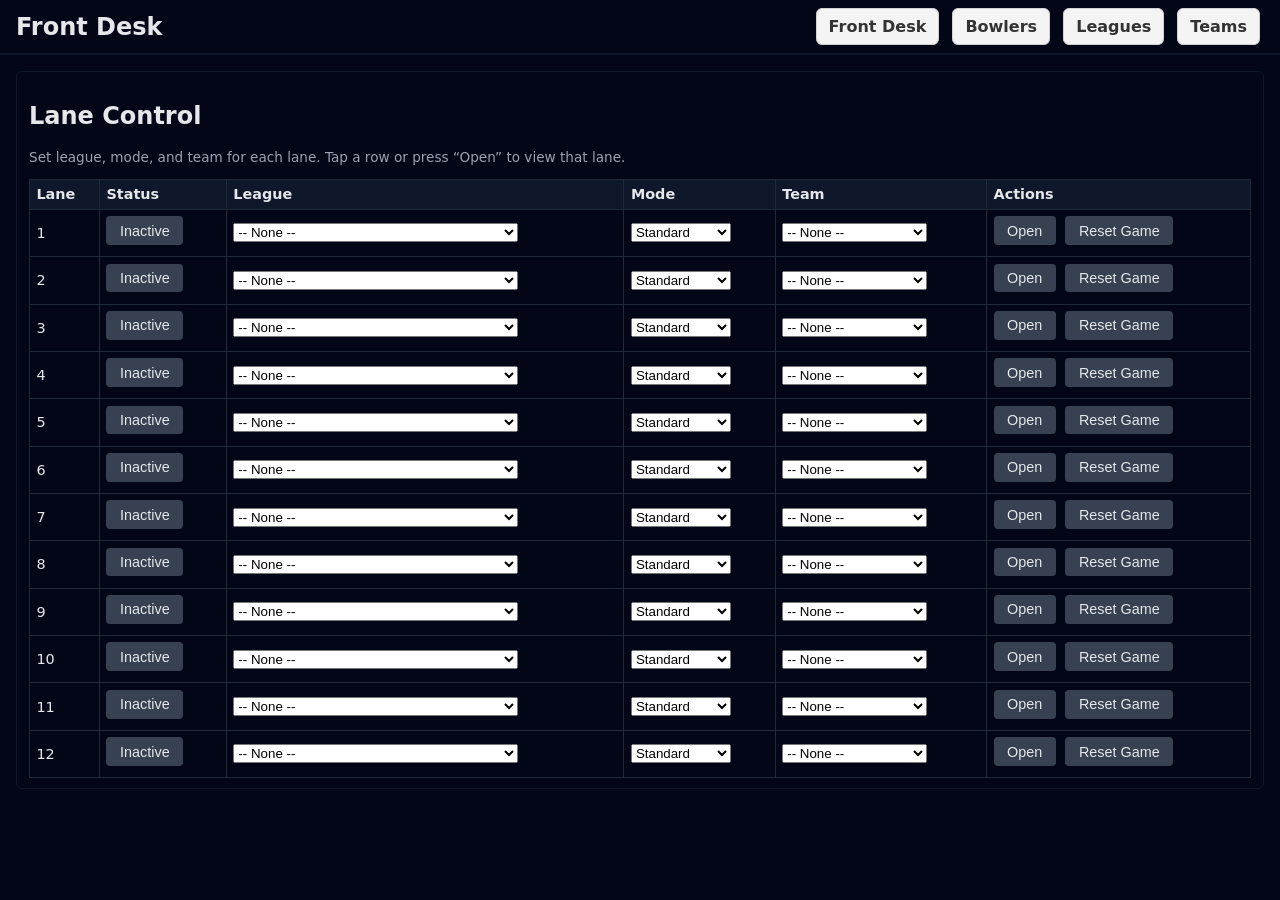
<file: index.html>
<!DOCTYPE html>
<html lang="en">
<head>
  <meta charset="UTF-8" />
  <title>Front Desk – Bowling Center</title>
  <meta name="viewport" content="width=device-width, initial-scale=1.0" />
  <link rel="icon" type="image/x-icon" href="images/bowling_pin.ico">
  <link rel="stylesheet" href="css/styles.css" />
</head>
<body>
  <header class="top-bar">
    <h1>Front Desk</h1>
    <nav class="top-nav">
      <a href="index.html">Front Desk</a>
      <a href="bowlers.html">Bowlers</a>
      <a href="leagues.html">Leagues</a>
      <a href="teams.html">Teams</a>
       
    </nav>
  </header>

  <main>
    <section class="panel">
      <h2>Lane Control</h2>
      <p style="font-size:0.85rem;color:#9ca3af;margin-top:0.25rem;">
        Set league, mode, and team for each lane. Tap a row or press “Open” to view that lane.
      </p>

      <table class="lanes-table">
        <thead>
          <tr>
            <th>Lane</th>
            <th>Status</th>
            <th>League</th>
            <th>Mode</th>
            <th>Team</th>
            <th>Actions</th>
          </tr>
        </thead>
        <tbody id="lanes-table-body">
          <!-- Filled by JS -->
        </tbody>
      </table>
    </section>
  </main>

  <script type="module" src="js/frontdesk.js"></script>
</body>
</html>
</file>
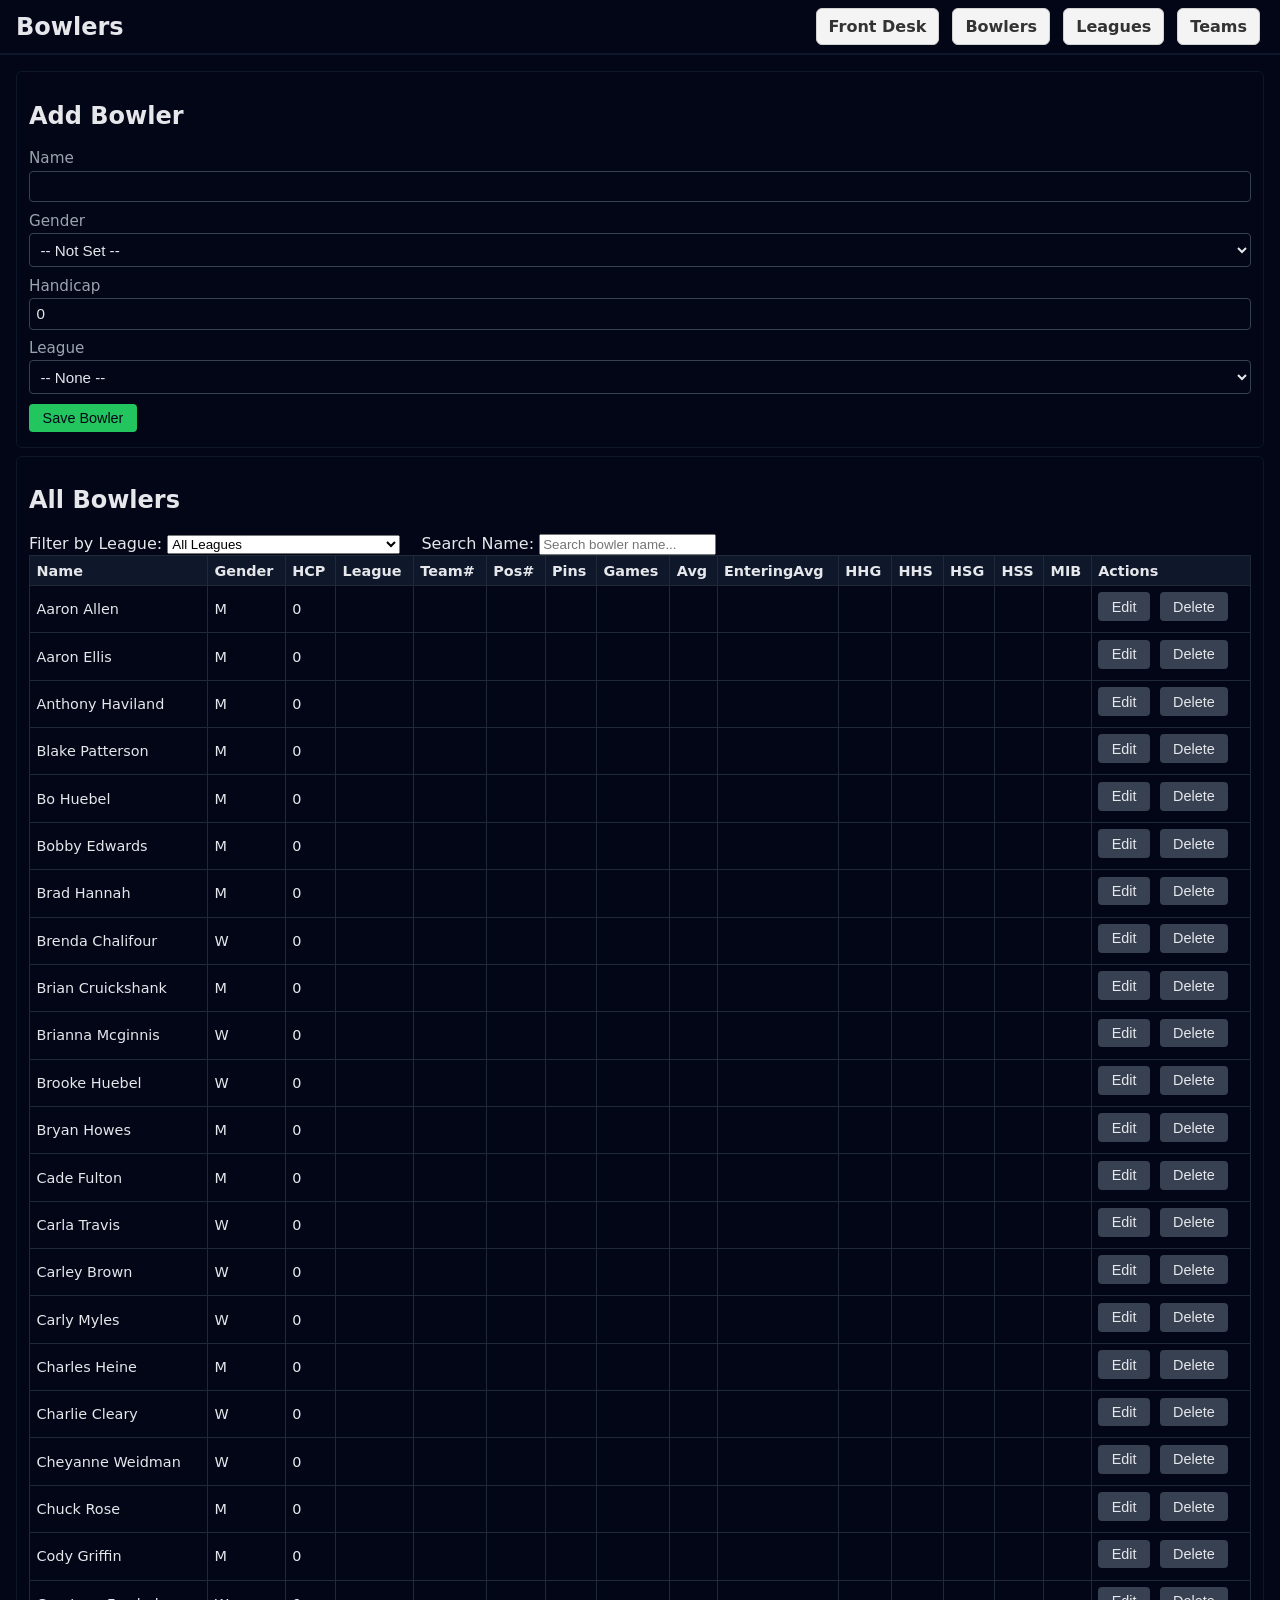
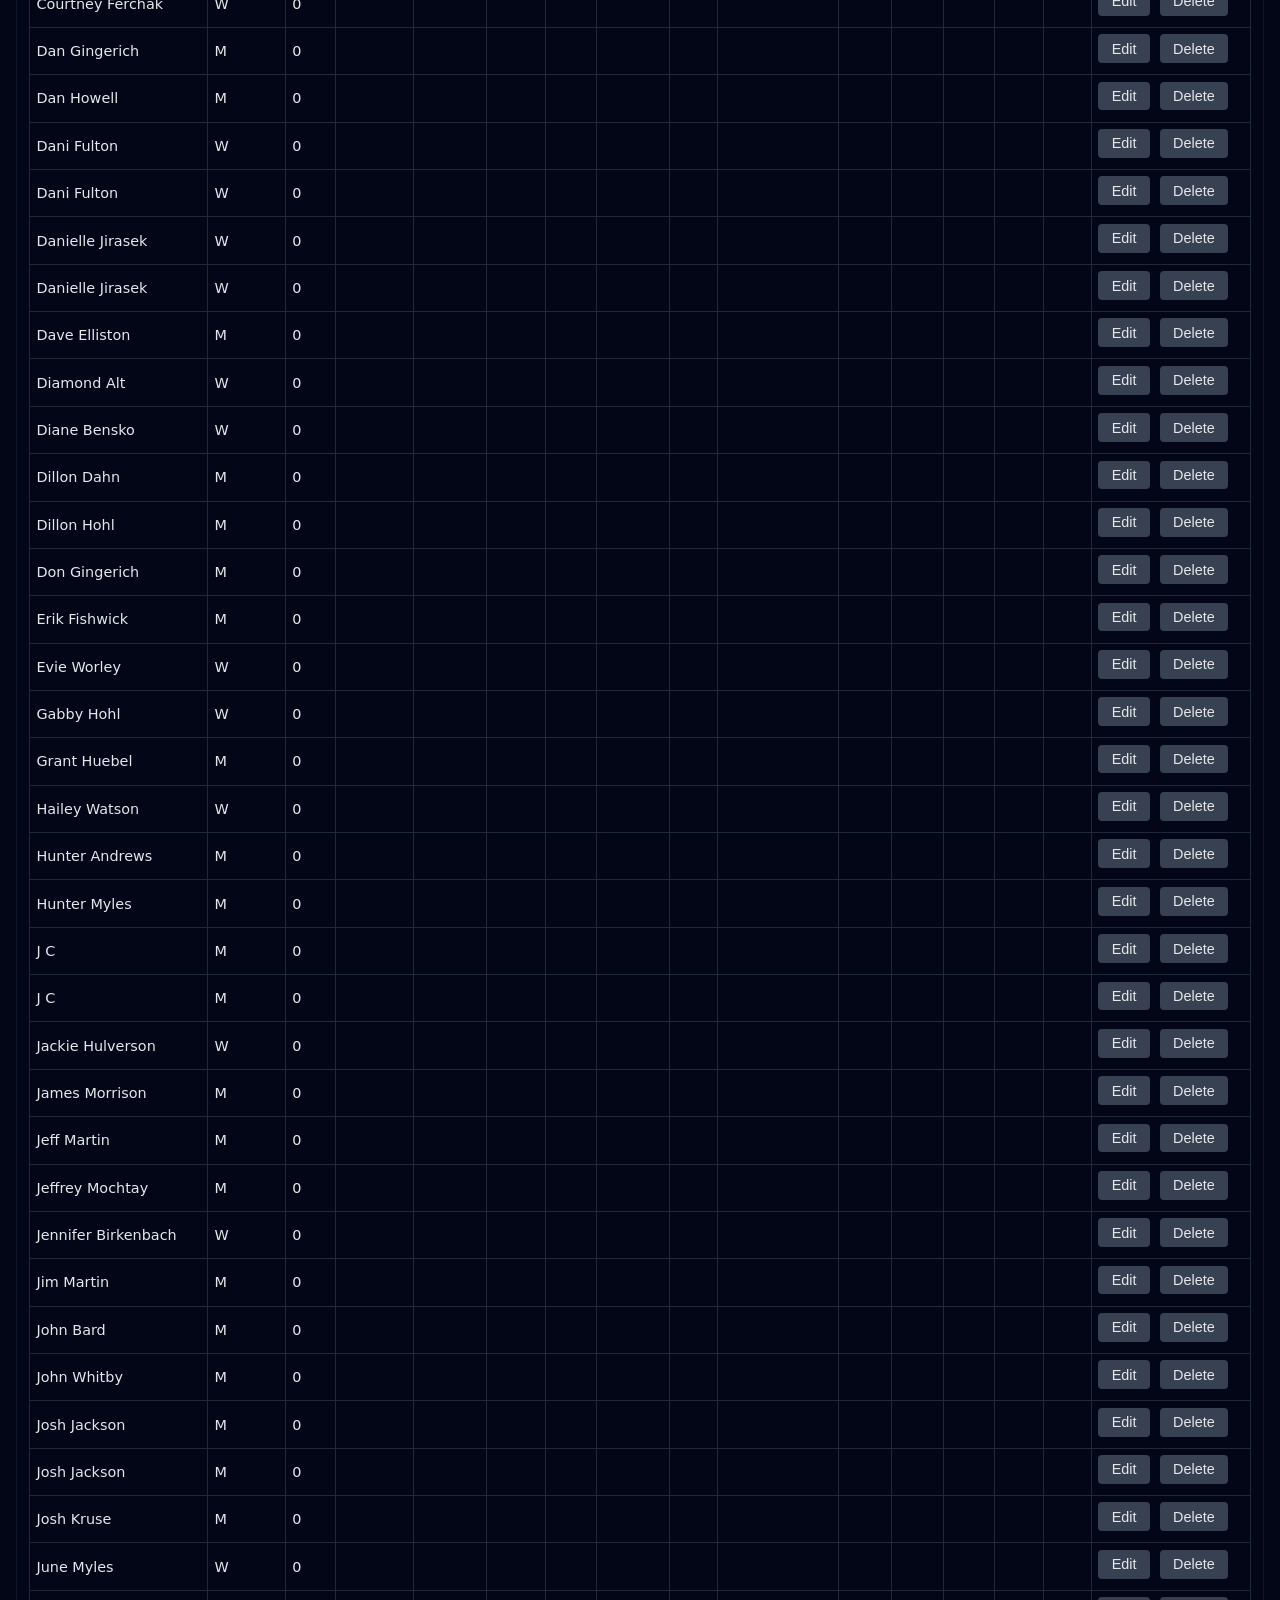
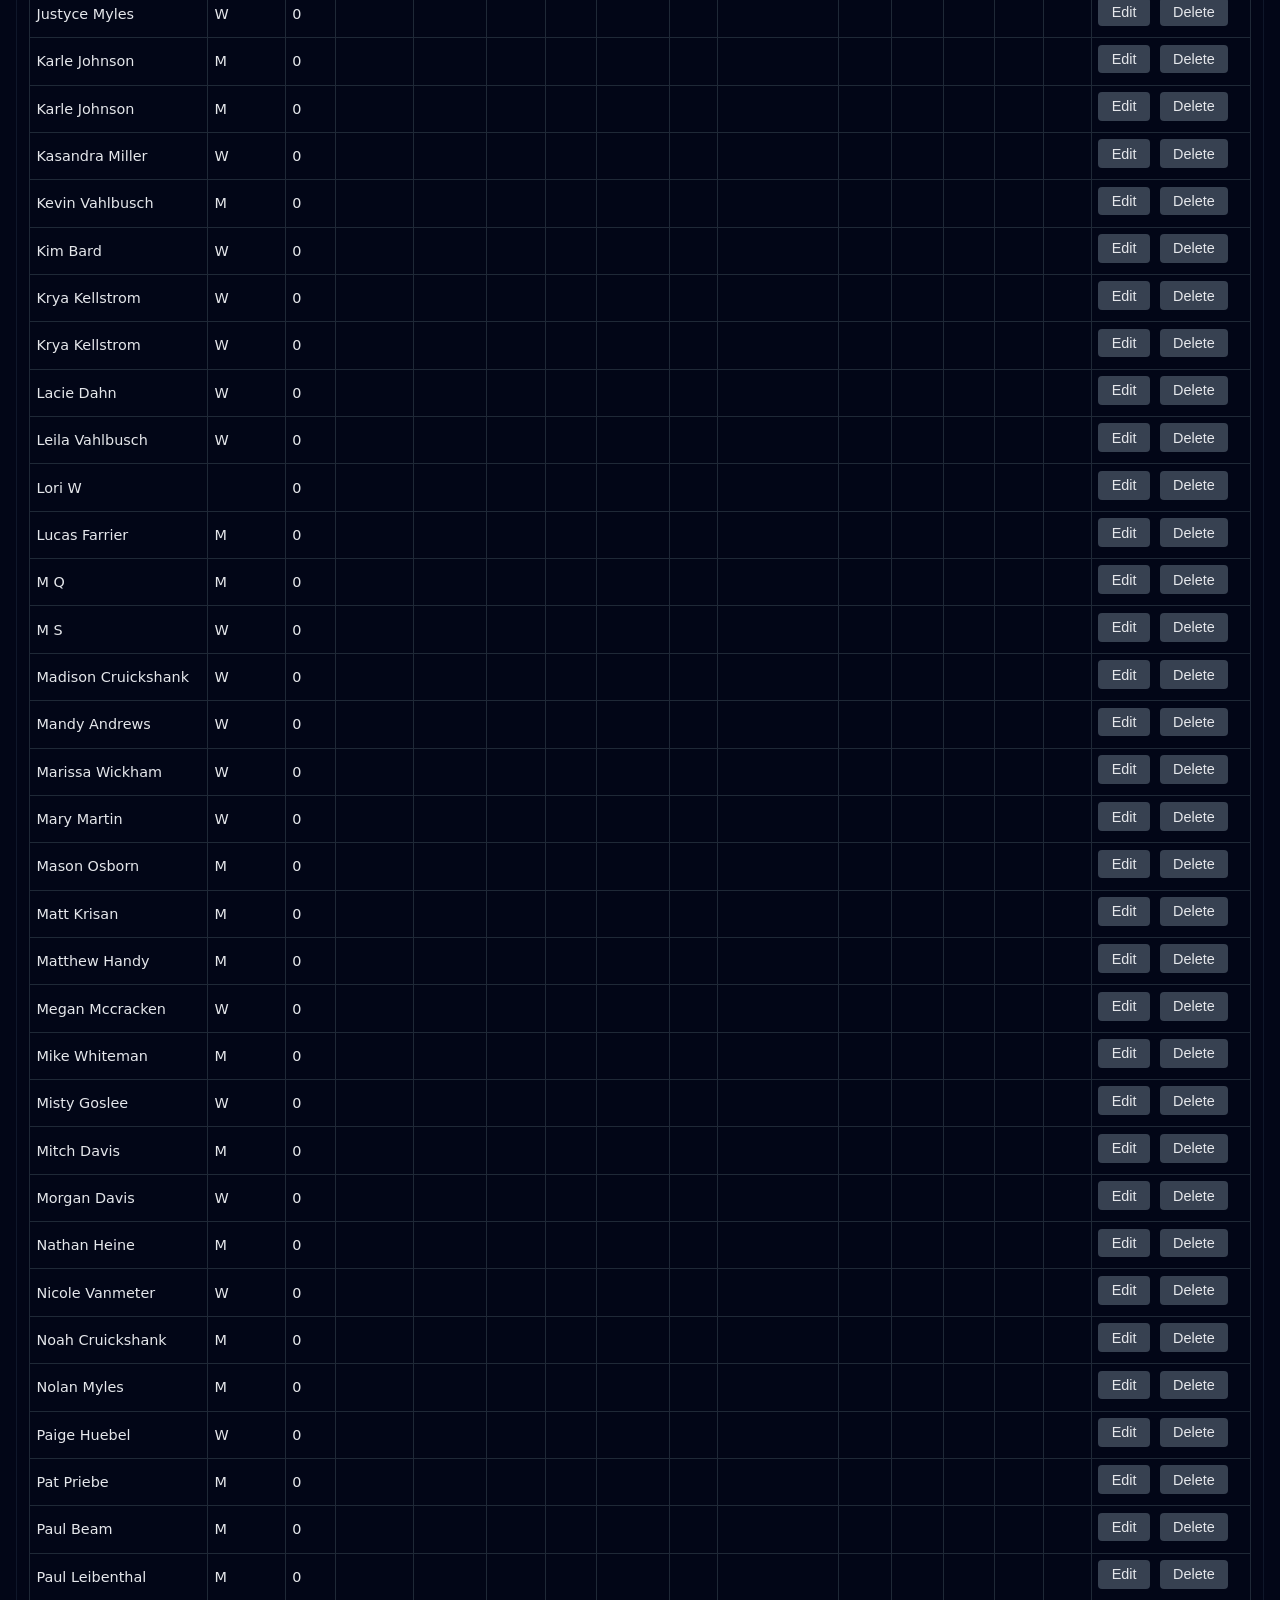
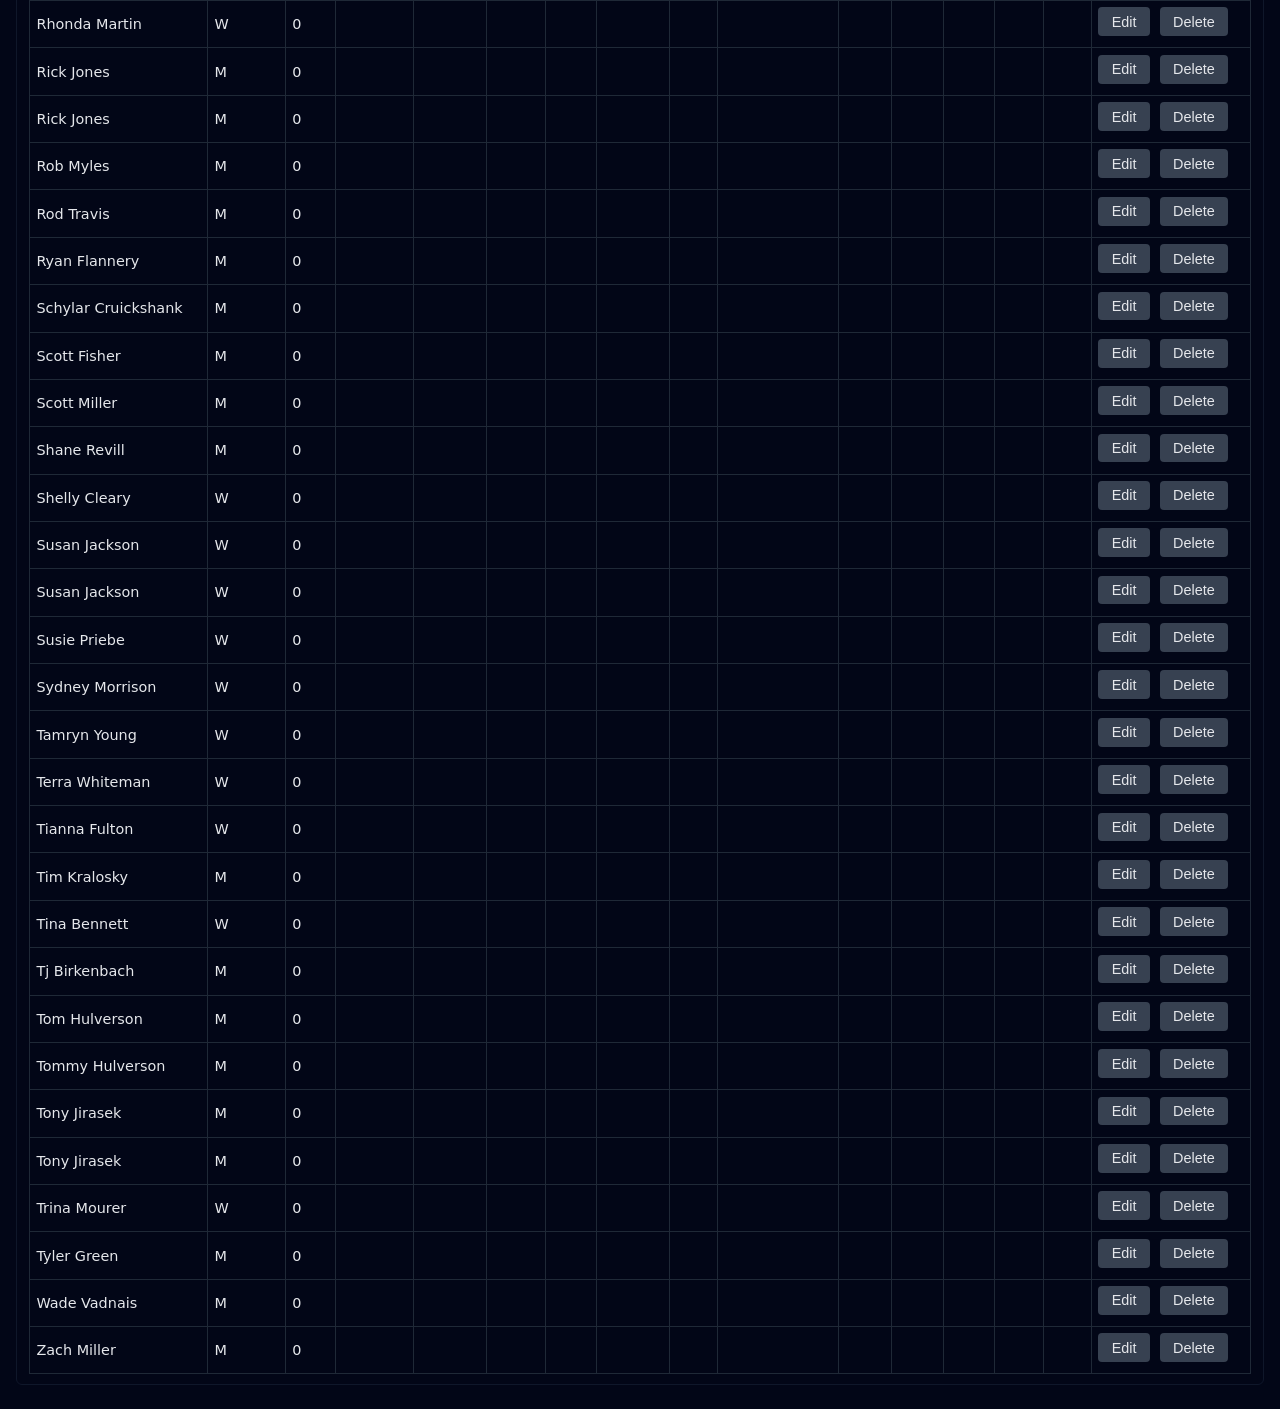
<file: bowlers.html>
<!DOCTYPE html>
<html lang="en">
<head>
  <meta charset="UTF-8">
  <title>Bowlers</title>
  <link rel="stylesheet" href="css/styles.css">
  <link rel="icon" type="image/x-icon" href="images/bowling_pin.ico">
  <meta name="viewport" content="width=device-width, initial-scale=1.0">
</head>
<body>
  <header class="top-bar">
    <h1>Bowlers</h1>
    <nav>
      <a href="index.html">Front Desk</a>
      <a href="bowlers.html">Bowlers</a>
      <a href="leagues.html">Leagues</a>
      <a href="teams.html">Teams</a>
    </nav>
  </header>

  <main>
    <section class="panel">
      <h2 id="bowler-form-title">Add Bowler</h2>
      <form id="bowler-form">
        <input type="hidden" id="bowler-id">

        <div class="form-row">
          <label for="bowler-name">Name</label>
          <input type="text" id="bowler-name" required>
        </div>

        <div class="form-row">
          <label for="bowler-gender">Gender</label>
          <select id="bowler-gender">
            <option value="">-- Not Set --</option>
            <option value="M">Male</option>
            <option value="F">Female</option>
            <option value="X">Other / Prefer not to say</option>
          </select>
        </div>

        <div class="form-row">
          <label for="bowler-handicap">Handicap</label>
          <input type="number" id="bowler-handicap" value="0" min="0" max="300" step="1">
        </div>

        <div class="form-row">
          <label for="bowler-league">League</label>
          <select id="bowler-league">
            <!-- filled by JS -->
          </select>
        </div>

        <div class="form-actions">
          <button type="submit" class="btn-primary" id="btn-save-bowler">Save Bowler</button>
          <button type="button" class="btn-secondary" id="btn-cancel-edit" style="display:none;">Cancel Edit</button>
        </div>
      </form>
    </section>

    <section class="panel">
      <h2>All Bowlers</h2>

      <!-- Filter + Search row -->
      <div class="filter-row">
        <label for="bowler-league-filter">Filter by League:</label>
        <select id="bowler-league-filter">
          <option value="">All Leagues</option>
          <!-- filled by JS (later) -->
        </select>

        <label for="bowler-search" style="margin-left:1rem;">Search Name:</label>
        <input
          type="text"
          id="bowler-search"
          placeholder="Search bowler name..."
        >
      </div>

      <table class="bowler-table">
        <thead>
          <tr>
            <th>Name</th>
            <th>Gender</th>
            <th>HCP</th>
            <th>League</th>

            <th>Team#</th>
            <th>Pos#</th>
            <th>Pins</th>
            <th>Games</th>
            <th>Avg</th>
            <th>EnteringAvg</th>
            <th>HHG</th>
            <th>HHS</th>
            <th>HSG</th>
            <th>HSS</th>
            <th>MIB</th>

            <th>Actions</th>
          </tr>
        </thead>
        <tbody id="bowler-table-body">
          <!-- filled by JS -->
        </tbody>
      </table>
    </section>
  </main>

  <script type="module" src="js/bowlers.js"></script>
</body>
</html>
</file>
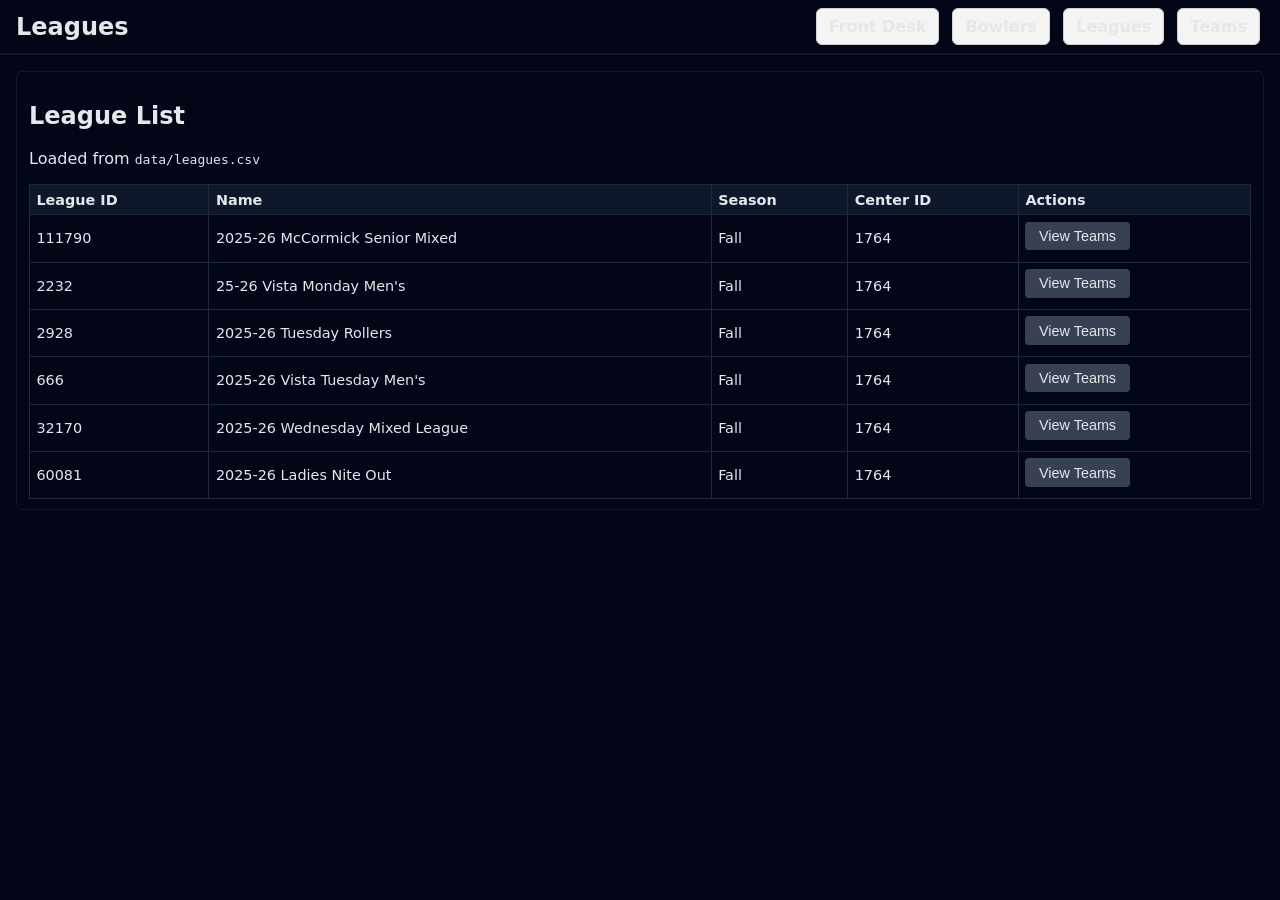
<file: leagues.html>
<!DOCTYPE html>
<html lang="en">
<head>
  <meta charset="UTF-8" />
  <title>Leagues – Bowling Center</title>
  <meta name="viewport" content="width=device-width, initial-scale=1.0" />
  <link rel="stylesheet" href="css/styles.css" />
  <link rel="icon" type="image/x-icon" href="images/bowling_pin.ico">
</head>
<body class="admin-body">
  <header class="top-bar">
    <h1>Leagues</h1>
    <nav class="main-nav">
      <a href="index.html">Front Desk</a>
      <a href="bowlers.html">Bowlers</a>
      <a href="leagues.html" class="active">Leagues</a>
      <a href="teams.html">Teams</a>
    </nav>
  </header>

  <main class="content">
    <section class="panel">
      <h2>League List</h2>
      <p>Loaded from <code>data/leagues.csv</code></p>

      <table class="bowler-table">
        <thead>
          <tr>
            <th>League ID</th>
            <th>Name</th>
            <th>Season</th>
            <th>Center ID</th>
            <th>Actions</th>
          </tr>
        </thead>
        <tbody id="leagues-table-body">
          <!-- Filled by leagues.js -->
        </tbody>
      </table>
    </section>
  </main>

  <script type="module" src="js/leagues.js"></script>
</body>
</html>
</file>
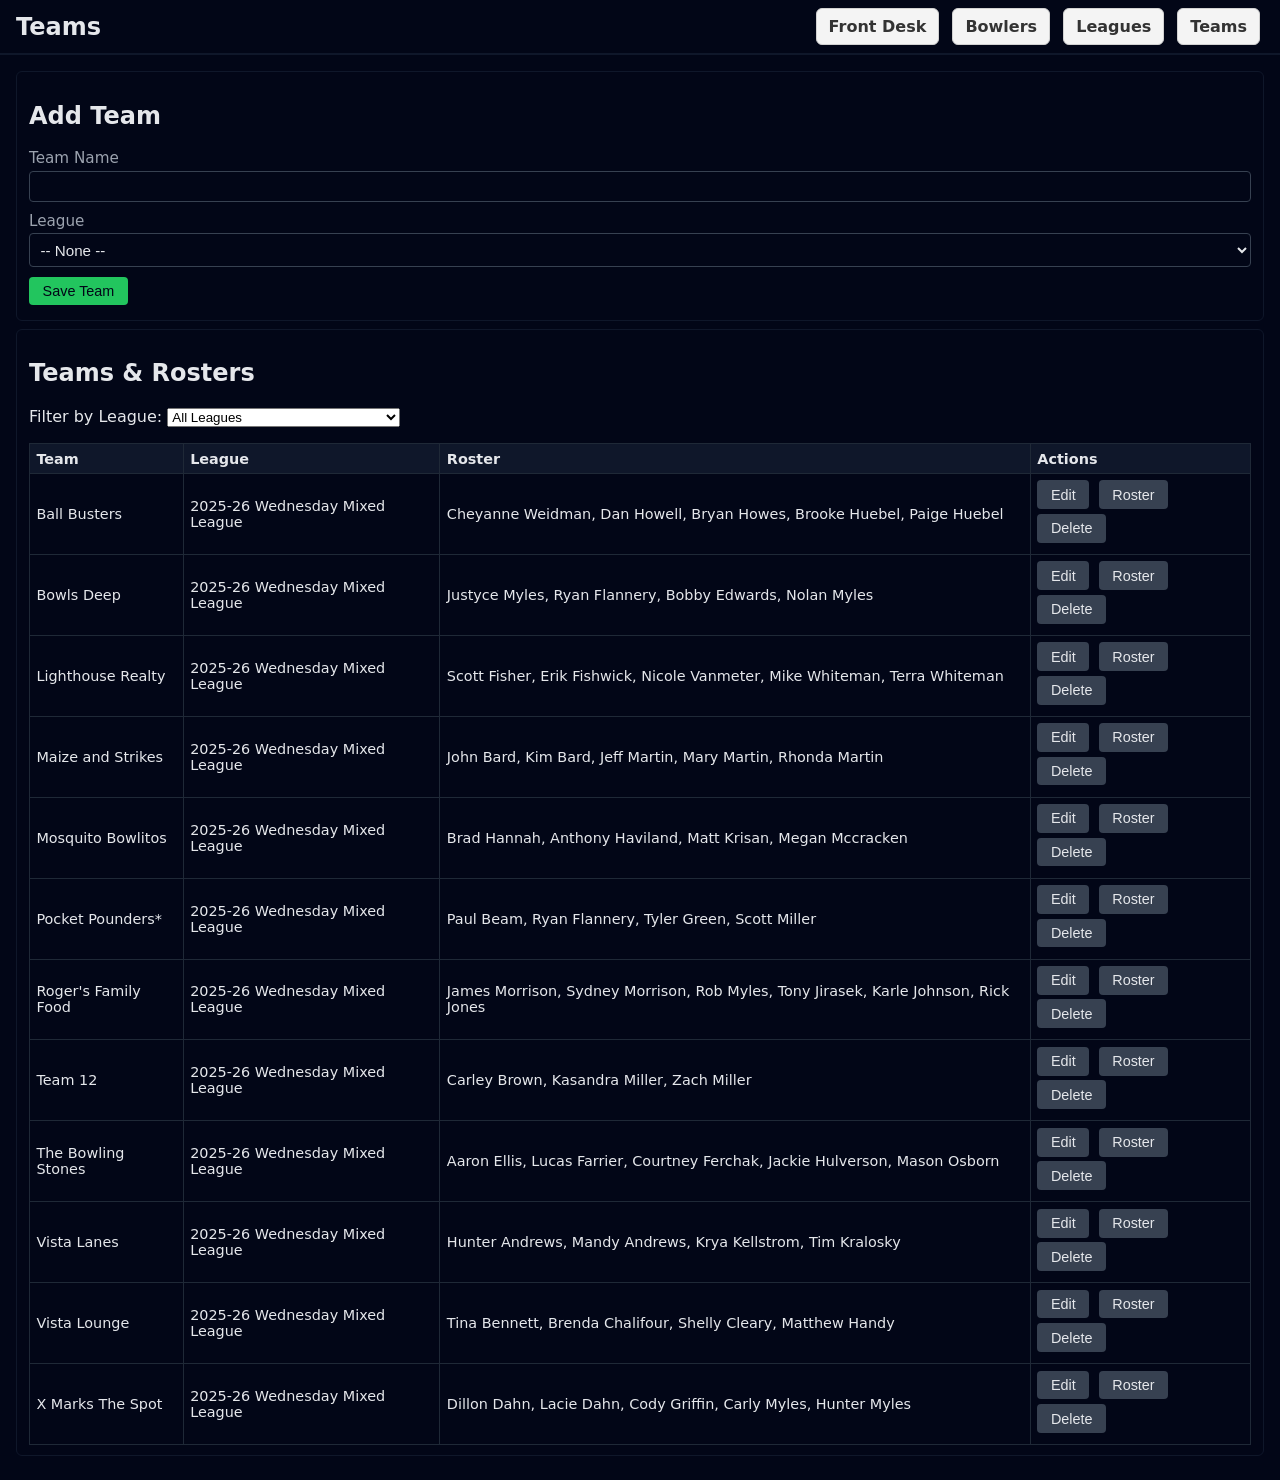
<file: teams.html>
<!DOCTYPE html>
<html lang="en">
<head>
  <meta charset="UTF-8">
  <title>Teams</title>
  <link rel="stylesheet" href="css/styles.css">
  <link rel="icon" type="image/x-icon" href="images/bowling_pin.ico">
  <meta name="viewport" content="width=device-width, initial-scale=1.0">
</head>
<body>
  <header class="top-bar">
    <h1>Teams</h1>
    <nav>
      <a href="index.html">Front Desk</a>
      <a href="bowlers.html">Bowlers</a>
      <a href="leagues.html">Leagues</a>
      <a href="teams.html">Teams</a>
    </nav>
  </header>

  <main>
    <section class="panel">
      <h2 id="team-form-title">Add Team</h2>
      <form id="team-form">
        <input type="hidden" id="team-id">

        <div class="form-row">
          <label for="team-name">Team Name</label>
          <input type="text" id="team-name" required>
        </div>

        <div class="form-row">
          <label for="team-league">League</label>
          <select id="team-league">
            <!-- filled by JS -->
          </select>
        </div>

        <div class="form-actions">
          <button type="submit" class="btn-primary" id="btn-team-save">Save Team</button>
          <button type="button" class="btn-secondary" id="btn-team-cancel" style="display:none;">Cancel Edit</button>
        </div>
      </form>
    </section>

    <section class="panel">
      <h2>Teams & Rosters</h2>

      <!-- League filter -->
      <div class="filter-row" style="margin-bottom: 1rem;">
        <label for="league-filter">Filter by League:</label>
        <select id="league-filter">
          <option value="">All Leagues</option>
          <!-- JS fills additional options -->
        </select>
      </div>

      <table class="bowler-table">
        <thead>
          <tr>
            <th>Team</th>
            <th>League</th>
            <th>Roster</th>
            <th>Actions</th>
          </tr>
        </thead>
        <tbody id="teams-table-body">
          <!-- filled by JS -->
        </tbody>
      </table>
    </section>

    <section id="roster-editor" class="panel" style="display:none;">
      <h2 id="roster-title">Edit Roster</h2>
      <p><strong id="roster-team-name"></strong></p>

    
      <div class="form-row">
        <label for="roster-search">Search Bowlers:</label>
        <input
          type="text"
          id="roster-search"
          placeholder="Type to filter bowlers..."
        >
      </div>

      <div class="form-row">
        <label for="roster-bowlers">Bowlers (Ctrl/Cmd-click to multi-select)</label>
        <select id="roster-bowlers" multiple size="8">
          <!-- filled by JS -->
        </select>
      </div>

      <div class="form-actions">
        <button type="button" class="btn-primary" id="btn-roster-save">Save Roster</button>
        <button type="button" class="btn-secondary" id="btn-roster-cancel">Cancel</button>
      </div>
    </section>
  </main>

  <script type="module" src="js/teams.js"></script>
</body>
</html>
</file>
<file: css/styles.css>
/* GLOBAL */

html,
body {
  height: 100%;
}

body {
  font-family: system-ui, -apple-system, BlinkMacSystemFont, sans-serif;
  margin: 0;
  padding: 0;
  background: #020617;
  color: #e5e7eb;
}

/* TOP BAR */

.top-bar {
  background: #020617;
  border-bottom: 2px solid #0f172a;
  padding: 0.5rem 1rem;
  display: flex;
  flex-wrap: wrap;
  justify-content: space-between;
  align-items: center;
}

.top-bar h1 {
  margin: 0.2rem 0;
  font-size: 1.5rem; /* bigger */
  color: #e5e7eb;
}

nav.top-nav a {
  margin-right: 0.5rem;
  color: #D3D3D3;
  text-decoration: none;
  font-size: 1rem; /* bigger */
}

nav.top-nav a:hover {
  text-decoration: underline;
}

main {
  padding: 1rem;
}

/* PANELS */

.panel {
  background: #020617;
  border-radius: 6px;
  padding: 0.6rem 0.75rem;
  margin-bottom: 0.5rem;
  border: 1px solid #0f172a;
}

/* FORMS & BUTTONS */

.form-row {
  display: flex;
  flex-direction: column;
  margin-bottom: 0.6rem;
}

.form-row label {
  margin-bottom: 0.2rem;
  font-size: 0.95rem;
  color: #9ca3af;
}

.form-row input,
.form-row select {
  padding: 0.4rem;
  border-radius: 4px;
  border: 1px solid #374151;
  background: #020617;
  color: #e5e7eb;
  font-size: 0.95rem;
}

.form-actions {
  margin-top: 0.5rem;
}

.btn-primary,
.btn-secondary,
.btn-small,
.btn-pin {
  padding: 0.4rem 0.85rem;
  border-radius: 4px;
  border: none;
  cursor: pointer;
  margin-right: 0.3rem;
  margin-bottom: 0.3rem;
  font-size: 0.9rem;
}

.btn-primary {
  background: #22c55e;
  color: #020617;
}

.btn-secondary {
  background: #4b5563;
  color: #e5e7eb;
}

.btn-secondary.small {
  padding: 0.3rem 0.7rem;
  font-size: 0.8rem;
}

.btn-small {
  background: #374151;
  color: #e5e7eb;
}

.btn-pin {
  background: #1e293b;
  color: #e5e7eb;
  min-width: 2.4rem;
}

.btn-pin:hover,
.btn-small:hover,
.btn-primary:hover,
.btn-secondary:hover {
  filter: brightness(1.2);
}

/* TABLES (front desk pages) */

.lanes-table,
.bowler-table {
  width: 100%;
  border-collapse: collapse;
}

.lanes-table th,
.lanes-table td,
.bowler-table th,
.bowler-table td {
  border: 1px solid #1f2937;
  padding: 0.4rem;
  text-align: left;
  font-size: 0.9rem;
}

.lanes-table th,
.bowler-table th {
  background: #0f172a;
}

/* ======================
   LANE SCREEN LAYOUT
   ====================== */

.lane-body {
  background: radial-gradient(circle at top, #0f172a 0, #020617 55%);
}

/* full width + full height layout for lane screen */
.lane-main {
  width: 100%;
  max-width: none;
  margin: 0 auto;
  display: flex;
  flex-direction: column;
  gap: 0.5rem;
  min-height: calc(100vh - 60px); /* 60px ~= header bar */
  box-sizing: border-box;
}

/* compact single-row status / league / mode / team */
.lane-info-panel {
  display: flex;
  justify-content: space-between;
  align-items: center;
  gap: 1rem;
}

#lane-info {
  display: flex;
  flex-wrap: wrap;
  gap: 0.9rem;
}

.lane-info-line {
  display: flex;
  gap: 0.35rem;
  font-size: 0.98rem;
  align-items: baseline;
}

.lane-info-label {
  color: #9ca3af;
  font-weight: 500;
}

.lane-info-value {
  color: #e5e7eb;
}

.game-switcher button {
  margin-right: 0.25rem;
}

/* scoring panel grows to fill height */
.lane-controls-panel {
  width: 100%;
  flex: 1 1 auto;
  display: flex;
  flex-direction: column;
}

/* pin panel stays compact under grid */
.lane-pin-panel {
  width: 100%;
}

/* hide "Enter Roll" heading text (we keep the buttons) */
.lane-pin-panel h2 {
  display: none;
}

/* hide recap table on lane screen – we'll show it only in popups */
.lane-recap-panel {
  display: none;
}

/* ======================
   SCOREBOARD
   ====================== */

.scoreboard {
  width: 100%;
  border-radius: 6px;
  background: #020617;
  border: 2px solid var(--color-score-border, #991b1b);
  box-shadow: 0 0 20px rgba(0, 0, 0, 0.6);
  display: flex;
  flex-direction: column;
  flex: 1 1 auto;           /* stretch vertically in the panel */
}

.scoreboard-row {
  display: flex;
}

/* header row is auto height, player rows stretch */
.scoreboard-row.scoreboard-header {
  flex: 0 0 auto;
}

.scoreboard-row.player-row {
  flex: 1 1 0;
}

.scoreboard-cell {
  padding: 8px 10px;
  border-right: 1px solid #1f2937;
  /* let flexbox control height; this is just a minimum */
  min-height: 48px;
  display: flex;
  flex-direction: column;
  justify-content: center;
  align-items: center;
}

/* left label / bowler name column */
/* Name column auto-sizes to longest name */
/* Name column: same width for all rows, big enough for full names */
.scoreboard .label-cell {
  flex: 0 0 220px;      /* was 140px – adjust as needed */
  max-width: 220px;
  box-sizing: border-box;
  font-weight: 600;
  font-size: 1.05rem;
  color: #e5e7eb;
  white-space: nowrap;  /* no wrapping */
}


/* frame number cells and per-frame cells */
.scoreboard .frame-number-cell,
.scoreboard .player-frame-cell {
  flex: 1 0 40px;
  min-width: 40px;
  text-align: center;
  box-sizing: border-box;
  font-size: 1.05rem;  /* bigger */
}

/* player rows */

.player-row:nth-child(odd) {
  background: var(--color-row-odd, #1e293b);
}

.player-row:nth-child(even) {
  background: var(--color-row-even, #0f172a);
}

.player-label-cell {
  align-items: flex-start;
  padding-left: 0.5rem;
}

.player-name {
  font-size: 1rem;
  font-weight: 600;
  color: #e5e7eb;
}

.player-total {
  font-size: 0.9rem;
  color: #facc15;
}

/* active row highlight + pulse */

.player-row.current {
  outline: 3px solid var(--color-highlight, #f97316);
  outline-offset: -3px;
  animation: currentPulse 1s infinite alternate;
}

@keyframes currentPulse {
  from {
    filter: brightness(1);
  }
  to {
    filter: brightness(1.4);
  }
}

/* Frame contents */

.frame-score {
  font-size: 1.6rem;      /* big primary number */
  font-weight: 700;
  color: #fee2e2;
  line-height: 1.1;
}

.rolls-row {
  margin-top: 2px;
  display: flex;
  gap: 0.4rem;
}

.roll {
  font-size: 0.9rem;      /* smaller than frame-score */
  font-weight: 500;
  color: #e5e7eb;
}

/* arrows under active bowler */

.current-arrows {
  display: flex;
  gap: 0.35rem;
  margin-top: 0.25rem;
  font-size: 1.2rem;       /* bigger arrows */
}

.current-arrows .arrow-seg {
  color: var(--color-highlight, #f97316);
  opacity: 0.25;
  animation: arrowPulse 0.8s infinite;
}

.current-arrows .arrow-seg:nth-child(1) {
  animation-delay: 0s;
}
.current-arrows .arrow-seg:nth-child(2) {
  animation-delay: 0.15s;
}
.current-arrows .arrow-seg:nth-child(3) {
  animation-delay: 0.3s;
}
.current-arrows .arrow-seg:nth-child(4) {
  animation-delay: 0.45s;
}

@keyframes arrowPulse {
  0% {
    opacity: 0.2;
    transform: translateY(0);
  }
  100% {
    opacity: 1;
    transform: translateY(-2px);
  }
}

/* PINS BUTTONS */

.pins-buttons {
  display: flex;
  flex-wrap: wrap;
  gap: 0.25rem;
}

/* ABSENT styling */

.player-name.absent {
  text-decoration: line-through;
  color: #9ca3af;
}

/* banner above grid when waiting to start next game */

.next-game-banner {
  margin-bottom: 0.4rem;
  padding: 0.35rem 0.6rem;
  background: #1f2937;
  border-radius: 4px;
  text-align: center;
  font-size: 0.95rem;
  color: #facc15;
  text-transform: uppercase;
  letter-spacing: 0.06em;
}

/* ======================
   MODALS – BASE
   ====================== */

.hidden {
  display: none !important;
}

.modal-overlay {
  position: fixed;
  inset: 0;
  background: rgba(15, 23, 42, 0.75);
  display: flex;
  align-items: center;
  justify-content: center;
  z-index: 50;
}

.modal-window {
  background: #020617;
  border-radius: 8px;
  border: 1px solid #1f2937;
  box-shadow: 0 20px 40px rgba(0, 0, 0, 0.8);
  padding: 0.75rem 1rem 0.8rem;
  min-width: 260px;
  max-width: 340px;
}

.modal-header {
  display: flex;
  justify-content: space-between;
  align-items: center;
  margin-bottom: 0.5rem;
}

.modal-body {
  display: flex;
  flex-direction: column;
  gap: 0.4rem;
  margin-bottom: 0.6rem;
}

.settings-grid {
  display: grid;
  grid-template-columns: 1fr 1fr;
  gap: 0.35rem 0.75rem;
}

.settings-grid label {
  font-size: 0.85rem;
}

.modal-action {
  width: 100%;
  text-align: left;
  justify-content: flex-start;
}

.modal-footer {
  display: flex;
  justify-content: flex-end;
}

/* =========================
   Game / Series complete modal
   ========================= */

#game-complete-overlay .modal-window {
  width: 75vw;
  height: 75vh;
  max-width: 1200px;
  max-height: 800px;
  display: flex;
  flex-direction: column;
}

#game-complete-title {
  font-size: 2rem;
  font-weight: 700;
  margin: 0 0 0.5rem;
}

#game-complete-summary {
  flex: 1 1 auto;
  overflow: auto;
}

/* big grid table used by lane.js (class="recap-table") */
#game-complete-summary .recap-table {
  width: 100%;
  border-collapse: collapse;
  font-size: min(1.35rem, 2.1vw); /* grow but not crazy */
}

#game-complete-summary .recap-table th,
#game-complete-summary .recap-table td {
  border: 1px solid #1f2937;
  padding: 0.45rem 0.6rem;
  text-align: center;
}

#game-complete-summary .recap-table thead th {
  background: #0f172a;
  font-weight: 700;
}

/* ======================
   RESPONSIVE
   ====================== */

@media (max-width: 800px) {
  .lane-main {
    padding: 0 0.25rem;
    min-height: auto;
  }

  #lane-info {
    gap: 0.6rem;
  }

  .scoreboard .label-cell {
    flex-basis: 120px;
    max-width: 120px;
  }

  .scoreboard .frame-number-cell,
  .scoreboard .player-frame-cell {
    font-size: 0.95rem;
  }

  #game-complete-overlay .modal-window {
    width: 95vw;
    height: 80vh;
    max-width: 95vw;
    max-height: 80vh;
  }

  #game-complete-summary .recap-table {
    font-size: 1rem;
  }
}
.bowling-popup {
  position: fixed;
  inset: 0;
  display: flex;
  align-items: center;
  justify-content: center;
  background: rgba(0, 0, 0, 0.75); /* dim the background */
  z-index: 9999;
}

.bowling-popup.hidden {
  display: none;
}

.bowling-popup img {
  max-width: 90vw;
  max-height: 90vh;
  object-fit: contain;
}
.bowling-popup-label {
  position: absolute;
  top: 5%;
  left: 50%;
  transform: translateX(-50%);
  font-size: 6rem;               /* Huge */
  font-weight: 900;
  color: red;
  text-transform: uppercase;
  pointer-events: none;

  /* Black outline */
  -webkit-text-stroke: 6px black;
  text-stroke: 6px black;

  /* White glow/shadow */
  text-shadow:
    0px 0px 12px white,
    0px 0px 24px white,
    0px 0px 36px black;
}
.main-nav a:link,
.main-nav a:visited {
  color: inherit !important;
}
a:link,
a:visited {
  color: inherit;
  text-decoration: none;
}
/* Score text color (per-frame + totals) */
.scoreboard-cell .frame-score,
.scoreboard-cell .rolls-row span,
.team-row .frame-score {
  color: var(--color-score-text, #f8d7c0);
}
/* BIG, BOLD SCORING VISIBILITY UPDATE ========================== */

/* Player names */
.scoreboard-row .player-name {
  font-size: 2.2rem !important;
  font-weight: 700 !important;
  letter-spacing: 0.5px;
}

/* Frame scores (the big numbers) */
.scoreboard-cell .frame-score,
.team-row .frame-score {
  font-size: 2.6rem !important;     /* twice normal size */
  font-weight: 900 !important;    /* ultra bold */
  color: var(--color-score-text, #ffffff) !important;
}

/* Rolls — X, /, numbers inside frame */
.scoreboard-cell .rolls-row .roll,
.team-row .rolls-row .roll {
  font-size: 1.8rem !important;
  font-weight: 800 !important;
}

/* Optional: slightly more spacing in each scoring box */
.scoreboard-cell {
  padding-top: 8px !important;
  padding-bottom: 8px !important;
}

/* Team row label */
.team-row .player-name {
  font-size: 2.2rem !important;
  font-weight: 800 !important;
}

/* Make every scoreboard number/text crisp and high-contrast */
.scoreboard-cell div,
.team-row div {
  text-shadow: 0 0 4px rgba(0,0,0,0.6);
}
/* Bigger, bold handicap text under player names */
.scoreboard-row .player-hcp,
.scoreboard-row .player-sub,   /* in case your HTML uses this class */
.player-hcp,
.player-sub {
  font-size: 1.8rem !important;    /* DOUBLE size */
  font-weight: 700 !important;     /* bold */
  color: var(--color-score-text, #ffffff) !important;
  letter-spacing: 0.3px;
  text-shadow: 0 0 4px rgba(0,0,0,0.5);
  display: block;
  margin-top: 4px;
}
/* Smaller, non-bold scratch-only line in total boxes */
.scoreboard-cell .rolls-row .roll.scratch-only,
.team-row .rolls-row .roll.scratch-only {
  font-size: 1.8rem !important;
  font-weight: 400 !important;
  opacity: 0.9;
}
/* Active bowler name + handicap use same pulse as arrows */
.scoreboard-row.player-row.current .player-name,
.scoreboard-row.player-row.current .player-hcp,
.scoreboard-row.player-row.current .player-sub {
  color: var(--color-highlight, #f97316) !important;
  animation: arrowPulse 0.8s infinite;  /* same as arrows */
}
/* First name above last name, no splitting inside names */
.scoreboard-row .player-name {
  display: flex;
  flex-direction: column;
  align-items: flex-start;      /* left-align inside label cell */
  line-height: 1.1;
}

.scoreboard-row .player-name .player-first,
.scoreboard-row .player-name .player-last {
  white-space: nowrap;          /* don't break inside a name */
  max-width: 100%;
}
/* NON-ACTIVE bowler: HCP stays yellow */
.scoreboard-row .player-hcp {
  color: #facc15 !important;   /* your existing scoreboard yellow */
}
.top-bar nav a,
.main-nav a {
  display: inline-block;
  padding: 8px 12px;
  margin: 0 4px;
  border-radius: 6px;
  background: #f4f4f4;
  border: 1px solid #d1d1d1;
  color: #333;
  text-decoration: none;
  font-weight: 600;
  transition: all 0.18s ease;
}

.top-bar nav a:hover,
.main-nav a:hover {
  background: #e9e9e9;
}

.top-bar nav a.active,
.main-nav a.active {
  background: var(--accent-color, #4CAF50);
  border-color: var(--accent-color, #4CAF50);
  color: #fff;
}
/* Make nav buttons consistent across all pages – no green active state */
.main-nav a.active,
.top-bar nav a.active {
  background: #f4f4f4;     /* same as normal */
  border-color: #d1d1d1;   /* same as normal */
  color: #333;             /* same as normal */
}
/* Ensure nav buttons look identical on all pages */
.top-bar nav a,
.main-nav a {
  color: #333 !important;
  font-weight: 600 !important;
  opacity: 1 !important;
}
/* ======== Lane orientation handling ======== */

.lane-body {
  position: relative;
}

/* Overlay defaults: hidden on desktop / anything */
#rotate-overlay {
  position: fixed;
  inset: 0;
  display: none;
  align-items: center;
  justify-content: center;
  text-align: center;
  padding: 2rem;
  background: rgba(0, 0, 0, 0.9);
  color: #fff;
  font-size: 1.3rem;
  z-index: 9999;
}

#rotate-overlay .rotate-message {
  max-width: 24rem;
  line-height: 1.4;
}

/* Mobile portrait: show overlay, hide lane content */
@media screen and (max-width: 900px) and (orientation: portrait) {
  .lane-body .lane-content {
    display: none;
  }

  .lane-body #rotate-overlay {
    display: flex;
  }
}

/* Mobile landscape: show content, hide overlay */
@media screen and (max-width: 900px) and (orientation: landscape) {
  .lane-body .lane-content {
    display: block;
  }

  .lane-body #rotate-overlay {
    display: none;
  }
}
</file>
